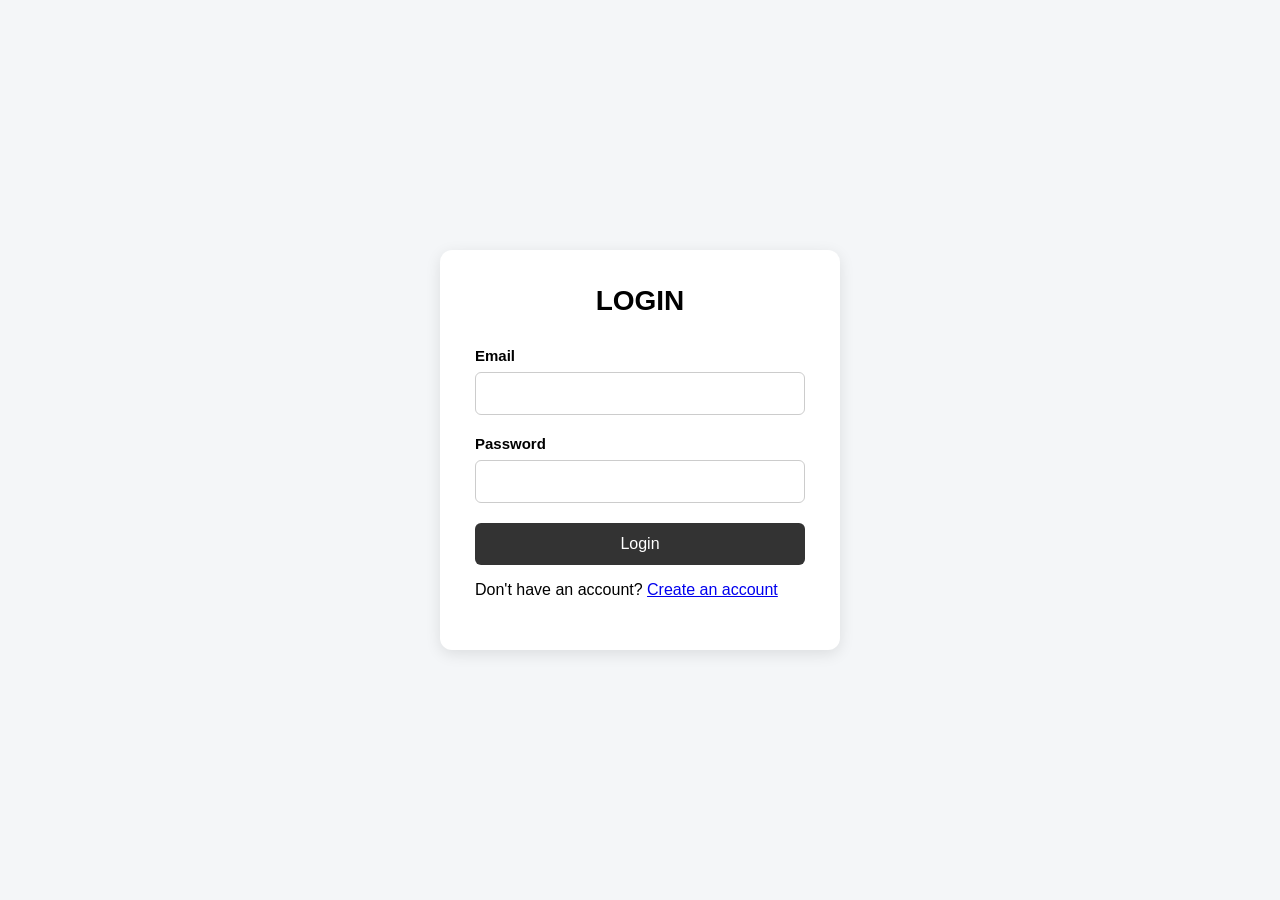
<file: frontend/index.html>
<!DOCTYPE html>
<html lang="en">
<head>
    <meta charset="UTF-8">
    <meta name="viewport" content="width=device-width, initial-scale=1.0">
    <title>Job Tracker</title>
    <link rel="stylesheet" href="css/style.css">
</head>
<body>
    <header class="hero">
        <h1 id="main-title">Job Tracker</h1>
        <a href="dashboard.html" id="dashboard-button">
            Dashboard
        </a>
        <button id="logout-button">logout</button>
        <p>Track all your job applications in one place.</p>
        <button type="button" id="add-job-btn">Add job</button>
    </header>
    <main>
        <div class="job-controls">
            <div class="search-group">
                <label for="search-input"> 🔍 Search Jobs</label>
                <div class="search-box">
                    <span>🔍</span> 
                    <input type="text" id="search-input" placeholder="Search Jobs" name="search">
                </div>
            </div>

            <div class="filter-group">
                <label for="status-filter">Status</label>
                <select id="status-filter">
                    <option value="All Statuses">All Statuses</option>
                    <option value="Applied">Applied</option>
                    <option value="Saved">Saved</option>
                    <option value="Interview">Interview</option>
                    <option value="Offer">Offer</option>
                    <option value="Rejected">Rejected</option>
                    <option value="Withdrawn">Withdrawn</option>
                </select>
            </div>

            <div class="filter-group">
                <label for="sort-jobs">Sort By</label>
                <select id="sort-jobs">
                    <option value="newest">Newest First</option>
                    <option value="oldest">Oldest First</option>
                    <option value="company-az">Company A → Z</option>
                    <option value="company-za">Company Z → A</option>
                </select>
            </div>

        </div>
        <section class="applications">
            <h2 class="section-title">My Applications</h2>
            <p>Track and manage your job applications.</p>
            <div class="job-cards" id="job-cards">
            </div>
        </section>

        <section>
            <h2 id="form-title">Add a Job</h2>
            <form id="job-form">
                <div class="form-group">
                    <label for="application-date">Application Date</label>
                    <input type="date" id="application-date" name="application_date" required>
                </div>
                <div class="form-group">
                    <label for="company">Company</label>
                    <input type="text" id="company" name="company" required>
                </div>
                <div class="form-group">
                    <label for="role">Job Role</label>
                    <input type="text" id="role" name="role" required>
                </div>
                <div class="form-group">
                    <label for="location">Location</label>
                    <input type="text" id="location" name="location">
                </div>
                <div class="form-group">
                    <label for="salary">Salary</label>
                    <input type="number" min="0" id="salary" name="salary">
                </div>
                <div class="form-group">
                    <label for="status">Status</label>
                    <select id="status" name="status">
                        <option>Applied</option>
                        <option>Saved</option>
                        <option>Withdrawn</option>
                        <option>Interview</option>
                        <option>Offer</option>
                        <option>Rejected</option>
                    </select>
                </div>
                <input type="submit" id="submit-btn" value="Save job">
                <p id="error-message"></p>
                <button type="button" id="cancel-edit-btn">Cancel</button>
            </form>
        </section>
        
    </main>
    <script src="js/config.js"></script>
    <script type="module" src="js/script.js"></script>
</body>
</html>
</file>
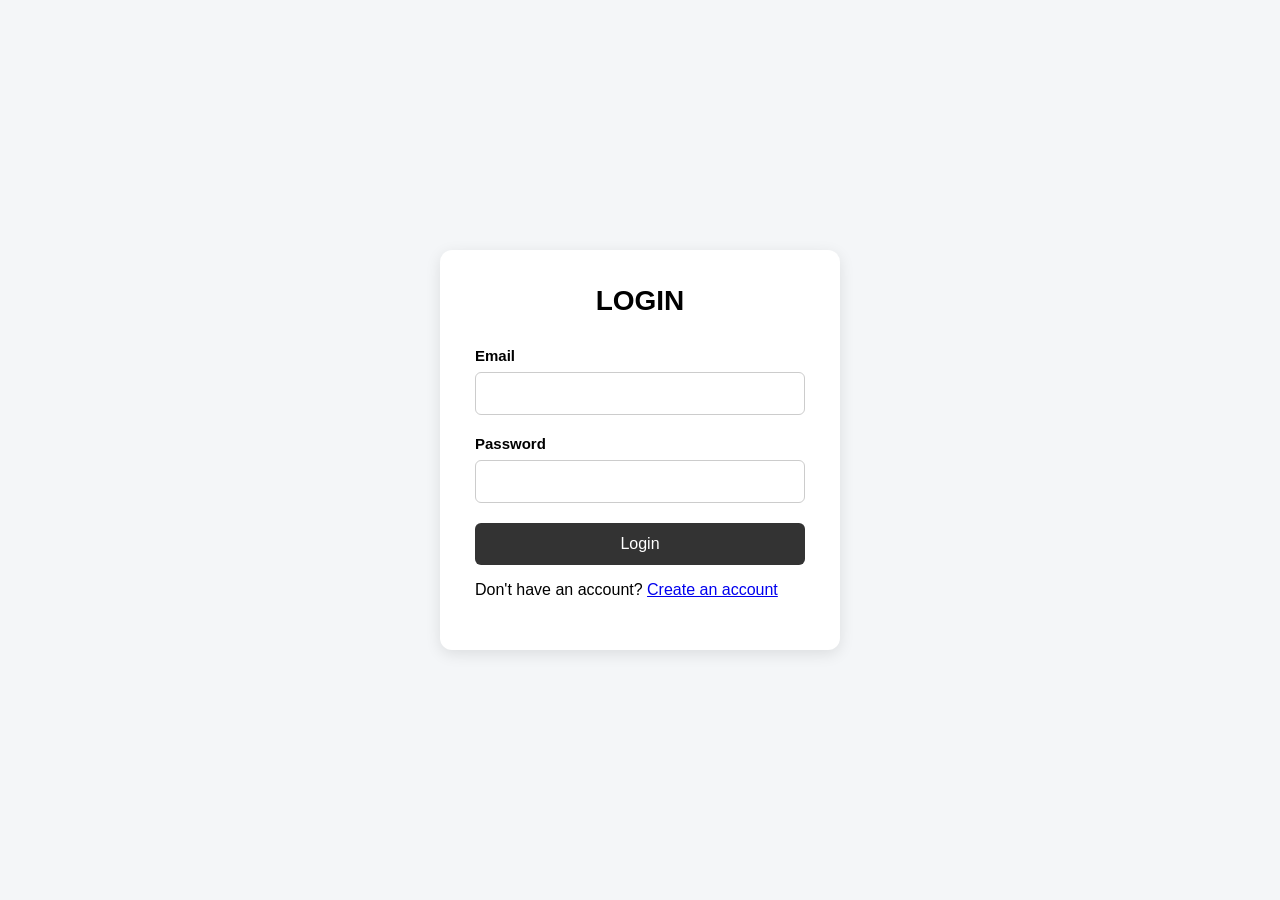
<file: frontend/dashboard.html>
<!DOCTYPE html>
<html>

<head>
    <meta charset="UTF-8">
    <meta name="viewport" content="width=device-width, initial-scale=1.0">

    <title>Job Tracker - Dashboard</title>

    <link rel="stylesheet" href="css/dashboard.css">
</head>

<body>

    <button id="logout-button">Logout</button>

    <main>

        <h1>JOB TRACKER</h1>

        <p>Welcome to your dashboard</p>

        <section id="statistics">

            <div class="stat-card">
                <h2>Total Jobs</h2>
                <p id="total-jobs">0</p>
            </div>

            <div class="stat-card">
                <h2>Applied</h2>
                <p id="applied-jobs">0</p>
            </div>

            <div class="stat-card">
                <h2>Interviews</h2>
                <p id="interview-jobs">0</p>
            </div>

            <div class="stat-card">
                <h2>Offers</h2>
                <p id="offer-jobs">0</p>
            </div>

            <div class="stat-card">
                <h2>Saved</h2>
                <p id="saved-jobs">0</p>
            </div>

            <div class="stat-card">
                <h2>Withdrawn</h2>
                <p id="withdrawn-jobs">0</p>
            </div>

            <div class="stat-card">
                <h2>Rejected</h2>
                <p id="rejected-jobs">0</p>
            </div>

        </section>

        <a href="index.html" id="jobs-button">
            View My Applications
        </a>
    </main>
    <script src="js/config.js"></script>
    <script src="js/dashboard.js"></script>
</body>

</html>
</file>
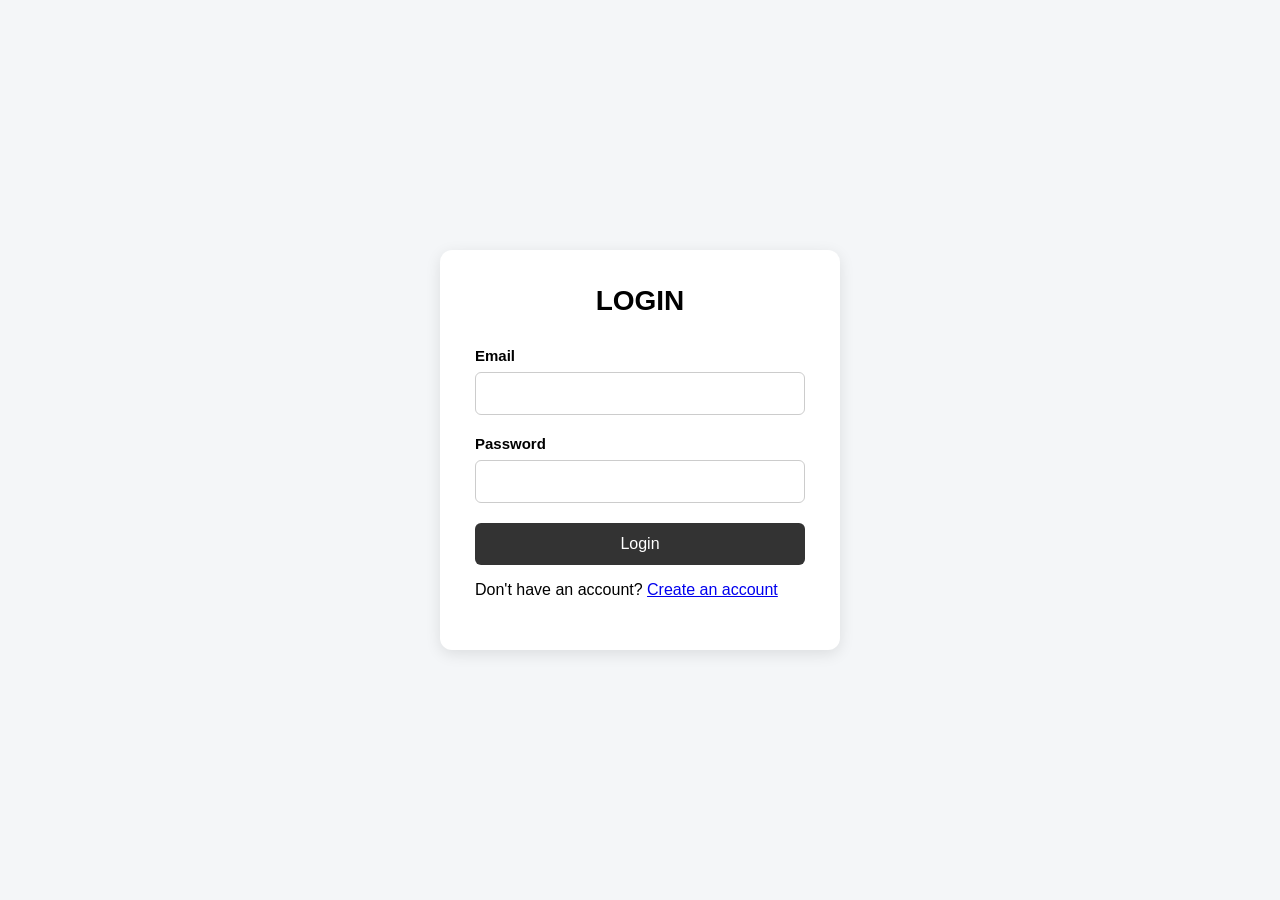
<file: frontend/login.html>
<!DOCTYPE html>
<html>
    <head>
        <meta charset="UTF-8">
        <meta name="viewport" content="width=device-width, initial-scale=1.0">
        <title>Job Tracker - Login</title>
        <link rel="stylesheet" href="css/login.css">
    </head>

    <body>

        <form id="login-form">

            <h1>LOGIN</h1>

            <label for="email">Email</label>
            <input type="email" id="email" name="email">

            <label for="password">Password</label>
            <input type="password" id="password" name="password">

            <button type="submit">Login</button>

            <p> Don't have an account?
                <a href="register.html">Create an account</a>
            </p>
            
        </form>
        <script src="js/config.js"></script>
        <script src="js/login.js"></script>
    </body>
</html>
</file>
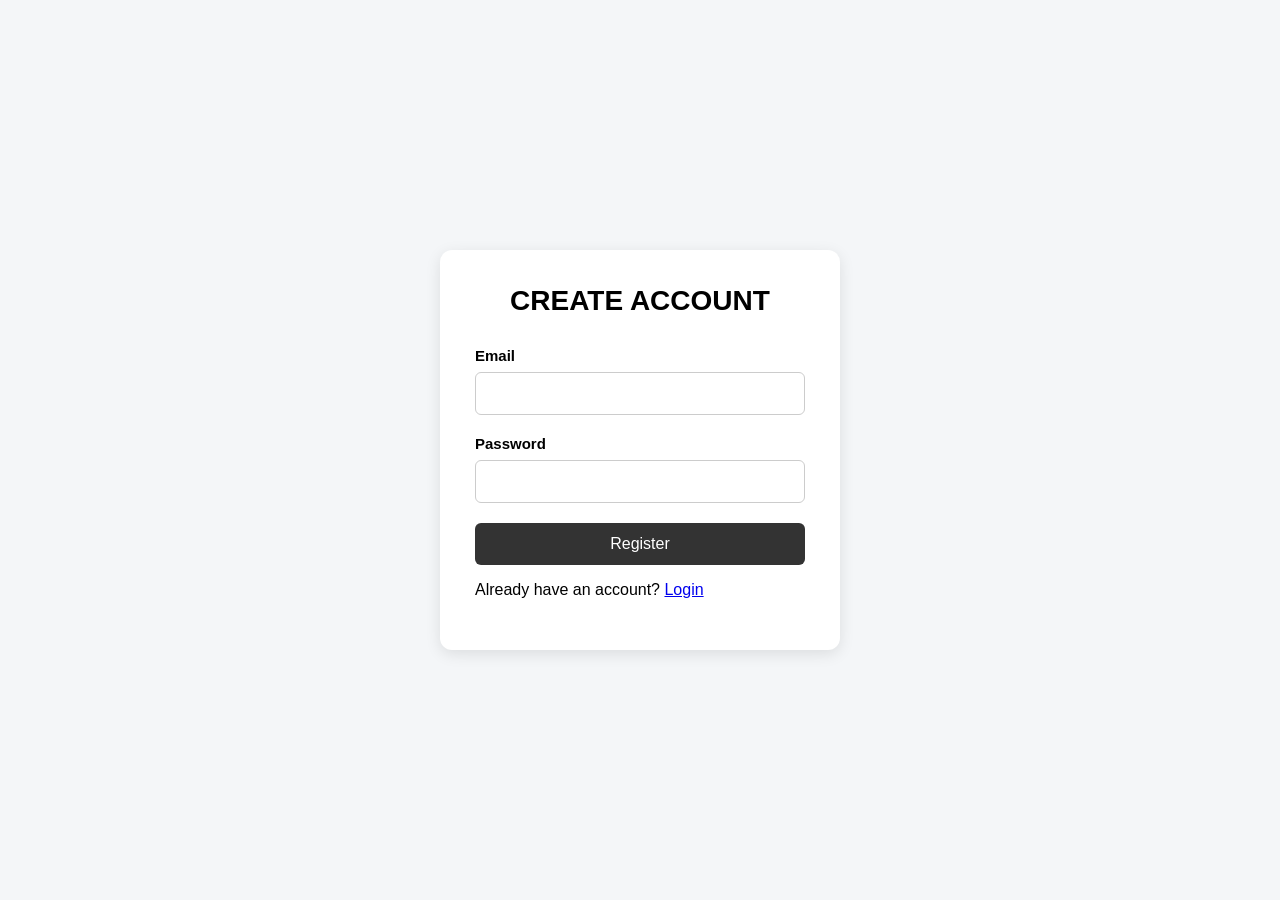
<file: frontend/register.html>
<!DOCTYPE html>
<html>
    <head>
        <meta charset="UTF-8">
        <meta name="viewport" content="width=device-width, initial-scale=1.0">
        <title>Job Tracker - Register</title>
        <link rel="stylesheet" href="css/register.css">
    </head>

    <body>

    <form id="register-form">

        <h1>CREATE ACCOUNT</h1>

        <label for="email">Email</label>
        <input type="email" id="email" name="email" required>

        <label for="password">Password</label>
        <input type="password" id="password" name="password" required>

        <button type="submit">Register</button>

        <p>
            Already have an account?
            <a href="login.html">Login</a>
        </p>

    </form>
    <script src="js/config.js"></script>
    <script src="js/register.js"></script>
</body>
</html>
</file>
<file: frontend/css/style.css>
*{
    box-sizing: border-box;
}

#main-title {
    margin: 20px auto;
    text-align: center;
    background: rgb(51, 182, 248);
    border: 2px solid black;
    font-size:40px;
    font-weight:700;
    border-radius:10px ;
    color: white;
    padding: 10px;
    width: 300px;
}

body{
    background-color: #f5f5f5;
    font-family:arial,sans-serif;
}

.hero{
    max-width:1000px;
    margin: 20px auto;
    padding: 20px;
}

.hero p{
    text-align:center;
}

#add-job-btn {
    text-align:center;
    background-color:aquamarine;
    padding:12px;
    border: 1px solid white;
    border-radius:6px;
    width: 150px;
    margin: 0 auto;
    display:block;
    cursor:pointer;
    font-size:16px;
    font-weight: 600;
    transition:background-color 0.3s;
    box-shadow: 0 2px 5px rgba(0,0,0,0.2);
}

#add-job-btn:hover{
    background-color:darkcyan;
}

.applications{
    max-width: 1000px;
    margin:30px auto;
    background-color:white;
    width: 90%;
    padding: 20px;
    border: 1px solid #ddd;
    border-radius:10px;
    display:flex;
    flex-direction:column;
    gap: 15px;
    align-items:stretch;
    justify-content:flex-start;
}

.section-title{
    font-size: 28px;
    font-weight:600;
    color: #222;
    margin-bottom:20px;
}

section:has(#job-form) {
    max-width: 700px;
    width: 90%;
    margin: 40px auto;
    padding: 25px;
    background-color: white;
    border: 1px solid #ddd;
    border-radius: 10px;
}

#form-title {
    text-align: center;
    margin-bottom: 25px;
}

#job-form {
    max-width: 600px;
    margin: 0 auto;
}

.job-card{
    padding:20px;
    border: 1px solid #ddd;
    background-color: white;
    border-radius: 8px;
    box-shadow: 0 2px 5px rgba(0,0,0,0.1);
    min-width: 250px;
}

.job-card h3{
    font-size: 20px;
    color:#222;
}

.job-card p{
    color:#666;
    margin-bottom: 8px;
}

.job-cards{
    display:grid;
    column-gap: 30px;
    row-gap: 15px;
    grid-template-columns: repeat(auto-fit,minmax(250px,1fr));
}

input[type="text"],
input[type="number"],
input[type="date"],
select {
    width: 100%;
    padding: 10px;
    border: 1px solid #ccc;
    border-radius: 6px;
    font-size: 16px;
}

.form-group {
    margin-bottom: 15px;
}

.form-group label {
    display: block;
    margin-bottom: 6px;
    font-weight: 600;
}

input[type="submit"]{
    width: 100%;
    padding: 12px;
    background-color:darkcyan;
    color: white;
    border:none;
    border-radius:6px;
    font-size: 16px;
    font-weight: 600;
    cursor:pointer;
}

input[type="submit"]:hover{
    background-color: #006666;
}
@media (max-width: 600px) {
    #main-title {
        font-size: 28px;
    }

    #add-job-btn {
        width: 100%;
    }

    #job-form {
    width: 100%;
    padding: 0 15px;
    }
    .hero {
        padding: 10px;
    }
    .job-controls {
        flex-direction: column;
        align-items: stretch;
        gap: 15px;
    }

    .search-group,
    .filter-group {
        width: 100%;
    }
}

.status-applied {
    font-weight: 600;
    color: darkcyan;
}

.status-interview {
    font-weight: 600;
    color: darkorange;
}

.status-offer {
    font-weight: 600;
    color: green;
}

.status-rejected {
    font-weight: 600;
    color: crimson;
}

.status-saved {
    font-weight: 600;
    color: gray;
}

.status-withdrawn {
    font-weight: 600;
    color:#006666;
}

.delete-btn {
    background-color: #ffe5e5;
    color: #c62828;
    padding: 8px 14px;
    border: 1px solid #c62828;
    border-radius: 6px;
    cursor: pointer;
    font-size: 14px;
    font-weight: 600;
    margin-top: 10px;
    transition: background-color 0.2s, color 0.2s;
    margin-right: 12px;
}

.delete-btn:hover {
    background-color: #c62828;
    color: white;
}

.edit-btn {
    background-color: #e3f2fd;
    color: #1565c0;
    padding: 8px 14px;
    border: 1px solid #1565c0;
    border-radius: 6px;
    cursor: pointer;
    font-size: 14px;
    font-weight: 600;
    margin-top: 10px;
    margin-right: 12px;
    transition: background-color 0.2s, color 0.2s;
}

.edit-btn:hover {
    background-color: #1565c0;
    color: white;
}

#cancel-edit-btn {
    background-color: #f5f5f5;
    color: #555;
    padding: 12px;
    border: 1px solid #bbb;
    border-radius: 6px;
    cursor: pointer;
    font-size: 16px;
    font-weight: 600;
    margin-top: 10px;
    width: 100%;
    transition: background-color 0.2s, color 0.2s;
}

#cancel-edit-btn:hover {
    background-color: #ddd;
    color: #222;
}

.job-controls {
    width: 90%;
    max-width: 1000px;
    margin: 20px auto 30px;
    display: flex;
    align-items: flex-end;
    gap: 20px;
}

.search-group,
.filter-group {
    flex: 1;
}


.search-group label,
.filter-group label {
    display: block;
    margin-bottom: 6px;
    font-size: 15px;
    font-weight: 600;
    color: #333;
}

.search-box {
    display: flex;
    align-items: center;
    width: 100%;
    height: 42px;
    padding: 0 12px;
    border: 1px solid #ccc;
    border-radius: 8px;
    background-color: white;
    transition: border-color 0.2s, box-shadow 0.2s;
}

.search-box:focus-within {
    border-color: darkcyan;
    box-shadow: 0 0 0 3px rgba(0, 139, 139, 0.15);
}

.search-box span {
    margin-right: 8px;
    font-size: 15px;
}

#search-input {
    width: 100%;
    height: 100%;
    padding: 0;
    border: none;
    outline: none;
    font-size: 16px;
    background-color: transparent;
}

#status-filter,
#sort-jobs {
    width: 100%;
    height: 42px;
    padding: 0 12px;
    border: 1px solid #ccc;
    border-radius: 8px;
    font-size: 16px;
    background-color: white;
    color: #333;
    cursor: pointer;
    outline: none;
    transition: border-color 0.2s, box-shadow 0.2s;
}

#status-filter:focus,
#sort-jobs:focus {
    border-color: darkcyan;
    box-shadow: 0 0 0 3px rgba(0, 139, 139, 0.15);
}

#dashboard-button {
    position: absolute;
    top: 20px;
    right: 100px;

    padding: 10px 18px;

    border-radius: 6px;

    background-color: #333;
    color: white;

    font-size: 14px;
    text-decoration: none;
}

#dashboard-button:hover {
    background-color: #555;
}

#logout-button {
    position: absolute;
    top: 20px;
    right: 20px;

    padding: 10px 18px;
    border: none;
    border-radius: 6px;

    background-color: #333;
    color: white;

    font-size: 14px;
    cursor: pointer;
}

#logout-button:hover {
    background-color: #555;
}
</file>
<file: frontend/css/dashboard.css>
* {
    box-sizing: border-box;
}

body {
    margin: 0;
    min-height: 100vh;

    font-family: Arial, sans-serif;
    background-color: #f4f6f8;
}

main {
    max-width: 1000px;
    margin: 0 auto;
    padding: 60px 30px;
}

h1 {
    margin: 0;
    text-align: center;
    font-size: 32px;
}

main > p {
    margin-top: 10px;
    margin-bottom: 40px;

    text-align: center;
    color: #666;
}

#statistics {
    display: grid;
    grid-template-columns: repeat(4, 1fr);
    gap: 20px;
}

.stat-card {
    padding: 25px;

    background-color: white;
    border-radius: 10px;

    text-align: center;

    box-shadow: 0 4px 15px rgba(0, 0, 0, 0.08);
}

.stat-card h2 {
    margin: 0 0 15px;

    font-size: 18px;
}

.stat-card p {
    margin: 0;

    font-size: 32px;
    font-weight: bold;
}

#jobs-button {
    display: block;
    width: 250px;

    margin: 40px auto 0;
    padding: 12px;

    border-radius: 6px;

    background-color: #333;
    color: white;

    text-align: center;
    text-decoration: none;
}

#jobs-button:hover {
    background-color: #555;
}

#logout-button {
    position: absolute;
    top: 20px;
    right: 20px;

    padding: 10px 18px;

    border: none;
    border-radius: 6px;

    background-color: #333;
    color: white;

    font-size: 14px;
    cursor: pointer;
}

#logout-button:hover {
    background-color: #555;
}

@media (max-width: 800px) {
    #statistics {
        grid-template-columns: repeat(2, 1fr);
    }
}

@media (max-width: 500px) {
    #statistics {
        grid-template-columns: 1fr;
    }
}
</file>
<file: frontend/css/login.css>
* {
    box-sizing: border-box;
}

body {
    margin: 0;
    min-height: 100vh;

    display: flex;
    flex-direction: column;
    justify-content: center;
    align-items: center;

    font-family: Arial, sans-serif;
    background-color: #f4f6f8;
}

#login-form {
    width: 100%;
    max-width: 400px;

    padding: 35px;

    background-color: white;
    border-radius: 12px;

    box-shadow: 0 4px 15px rgba(0, 0, 0, 0.1);
}

h1 {
    margin-top: 0;
    margin-bottom: 30px;

    text-align: center;
    font-size: 28px;
}

label {
    display: block;
    margin-bottom: 8px;

    font-size: 15px;
    font-weight: bold;
}

input {
    width: 100%;
    padding: 12px;
    margin-bottom: 20px;

    border: 1px solid #ccc;
    border-radius: 6px;

    font-size: 15px;
}

input:focus {
    outline: none;
    border-color: #333;
}

button {
    width: 100%;
    padding: 12px;

    border: none;
    border-radius: 6px;

    background-color: #333;
    color: white;

    font-size: 16px;
    cursor: pointer;
}

button:hover {
    background-color: #555;
}
</file>
<file: frontend/css/register.css>
* {
    box-sizing: border-box;
}

body {
    margin: 0;
    min-height: 100vh;

    display: flex;
    justify-content: center;
    align-items: center;

    font-family: Arial, sans-serif;
    background-color: #f4f6f8;
}

#register-form {
    width: 100%;
    max-width: 400px;

    padding: 35px;

    background-color: white;
    border-radius: 12px;

    box-shadow: 0 4px 15px rgba(0, 0, 0, 0.1);
}

h1 {
    margin-top: 0;
    margin-bottom: 30px;

    text-align: center;
    font-size: 28px;
}

label {
    display: block;
    margin-bottom: 8px;

    font-size: 15px;
    font-weight: bold;
}

input {
    width: 100%;
    padding: 12px;
    margin-bottom: 20px;

    border: 1px solid #ccc;
    border-radius: 6px;

    font-size: 15px;
}

input:focus {
    outline: none;
    border-color: #333;
}

button {
    width: 100%;
    padding: 12px;

    border: none;
    border-radius: 6px;

    background-color: #333;
    color: white;

    font-size: 16px;
    cursor: pointer;
}

button:hover {
    background-color: #555;
}
</file>
